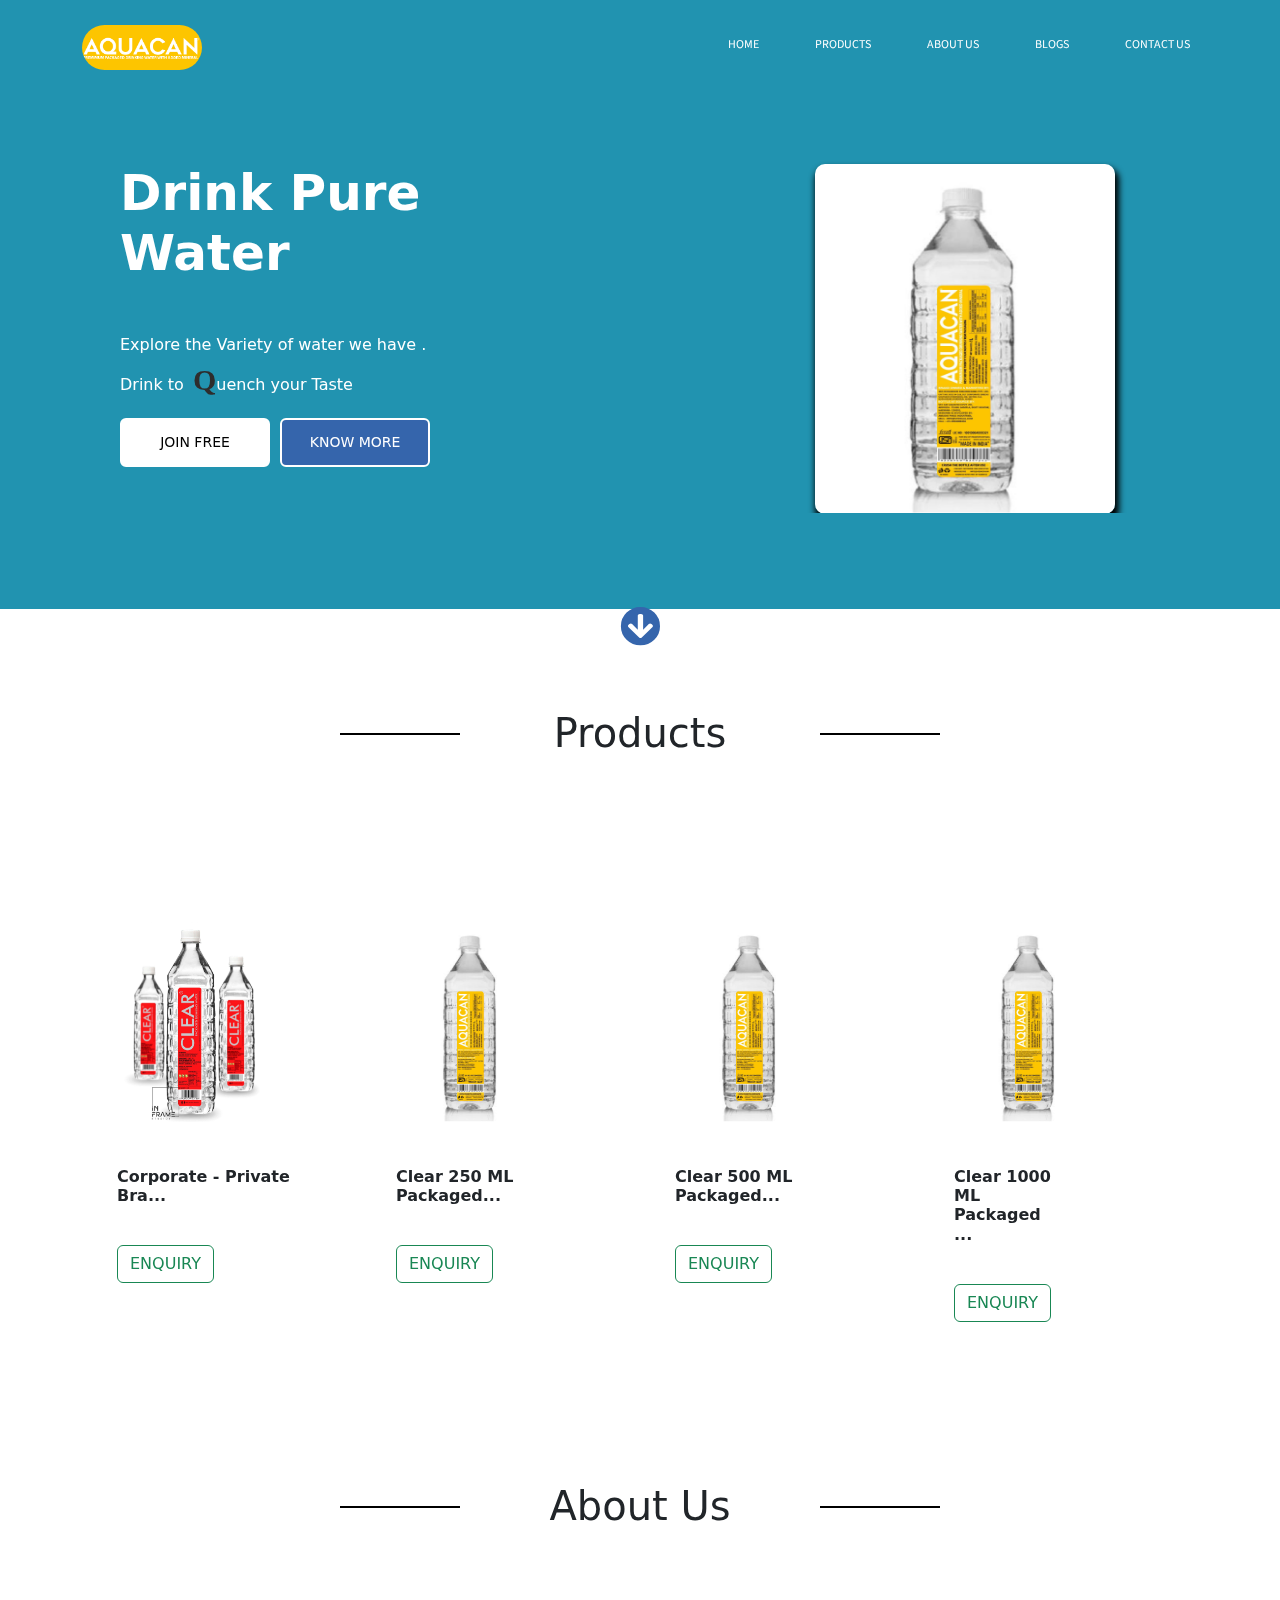
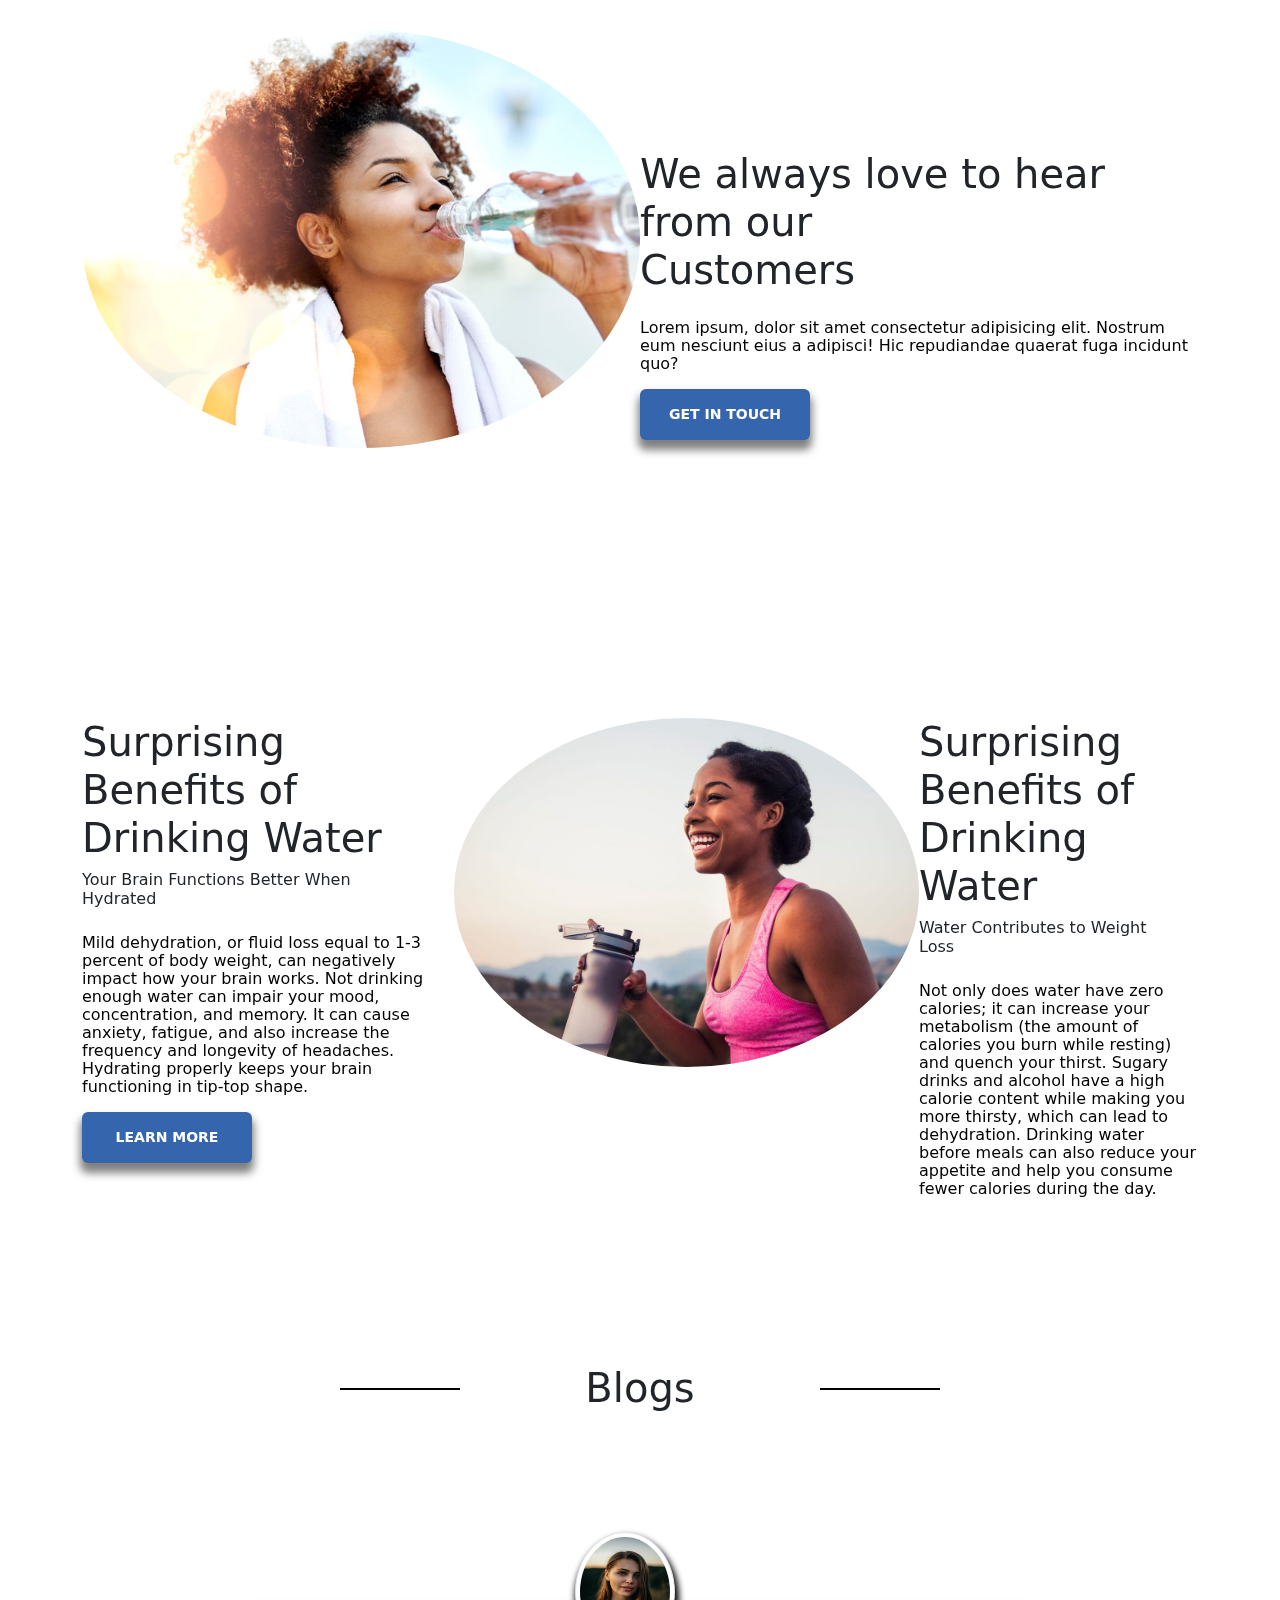
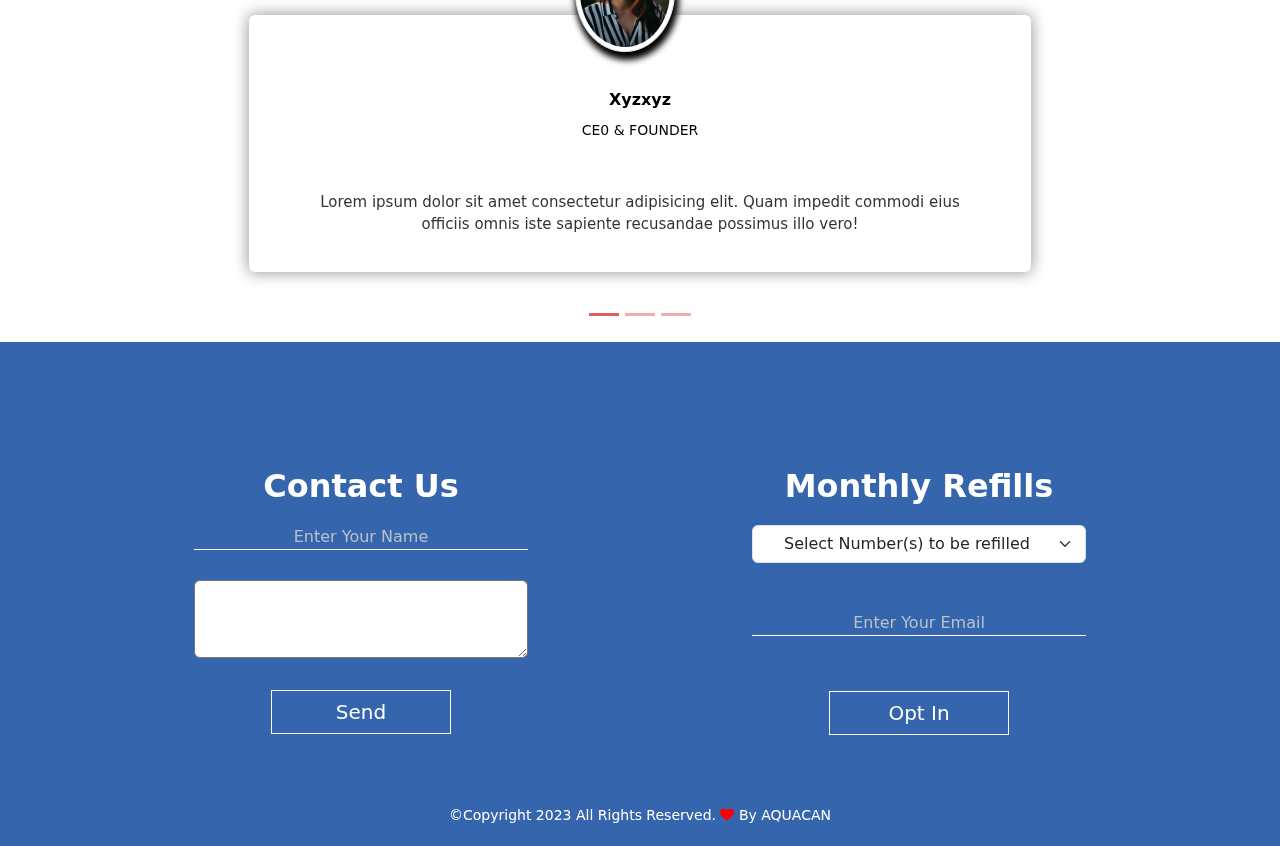
<file: index.html>
<!DOCTYPE html>
<html lang="en">

<head>
    <meta charset="UTF-8">
    <meta http-equiv="X-UA-Compatible" content="IE=edge">
    <meta name="viewport" content="width=device-width, initial-scale=1.0">
    <title>Water Site </title>
    <link rel="stylesheet" href="style.css">
    <!-- CSS only -->
    <link href="https://cdn.jsdelivr.net/npm/bootstrap@5.0.1/dist/css/bootstrap.min.css" rel="stylesheet">
    <!-- JavaScript Bundle with Popper -->
    <script src="https://cdn.jsdelivr.net/npm/bootstrap@5.0.1/dist/js/bootstrap.bundle.min.js"></script>
    <link href="https://cdnjs.cloudflare.com/ajax/libs/font-awesome/5.13.0/css/all.min.css" rel="stylesheet">
    <link href="https://fonts.googleapis.com/css?family=Source+Sans+Pro&display=swap" rel="stylesheet">


<body>
    <!-- body section with nav starts -->

    <section class="header">
        <div class="container">
            <nav class="navbar navbar-expand-lg navbar-light">
                <a class="navbar-brand" href="#"><small class="richoco-text"></small><img
                        class="logo" src="./images/coverimage.png"></a>
                <button class="navbar-toggler" type="button" data-bs-toggle="collapse" data-bs-target="#navbarNav"
                    aria-controls="navbarNav" aria-expanded="false" aria-label="Toggle navigation">
                    <i class="fas fa-bars"></i>
                </button>
                <div class="collapse navbar-collapse justify-content-end" id="navbarNav" style="text-align: right;">
                    <ul class="navbar-nav ml-auto">
                        <li class="nav-item">
                            <a class="nav-link active-home" href="#home">HOME</a>
                        </li>
                        <li class="nav-item">
                            <a class="nav-link" href="#products">PRODUCTS</a>
                        </li>
                        <li class="nav-item">
                            <a class="nav-link" href="#about-us">ABOUT US</a>
                        </li>
                        <li class="nav-item">
                            <a class="nav-link" href="#blogs">BLOGS</a>
                        </li>
                        <li class="nav-item">
                            <a class="nav-link" href="#contact-us">CONTACT US</a>
                        </li>
                    </ul>
                </div>
            </nav>
        </div>

        <div class="row banner" id="home">
            <div class="col-md-6">
                <h1>Drink Pure <br>Water</h1>
                <p>Explore the Variety of water we have . <br>Drink to
                    <b>Q</b>uench your Taste
                </p>
                <a href="#" class="join-free-btn">JOIN FREE</a>
                <a href="#" class="know-more-btn">KNOW MORE</a>
            </div>
            <!-- <div class="col-md-6 text-center ">
                <img src="./images/drink-water.png" class="img-fluid" alt="">
            </div> -->
            <!--carousel starts-->
            <div class="col-md-6">
            <div id="carouselExampleSlidesOnly" class="carousel slide" data-bs-ride="carousel">
                <div class="carousel-inner">
                    <div class="carousel-item active">
                        <img src="./images/aquabottle.jpeg">
                    </div>
                    <div class="carousel-item">
                        <img src="./images/dw2.jpg">
                    </div>
                    <div class="carousel-item">
                        <img src="./images/dw3.jpg">
                    </div>
                </div>
            </div>
            </div>
            <!-- carousel emds-->
        </div>
        <div class="text-center">
            <a href="#products" id="service"><i class="fas fa-arrow-circle-down"></i></a>
        </div>
    </section>
    <!-- body section with nav starts -->

    <!-- service section starts-->
    <section class="service" id="products">
        <div class="container">
            <h1 class="title-all">Products</h1>
            <div class="row">
                <div class="col-md-3 animation">
                    <div class="service-box active-service">
                        <div class="imagediv">
                            <img src="./images/cp2.jpg">
                        </div>
                        <div class="contentdiv">
                            <h6 class="common-text-style">Corporate - Private Bra<span>...</span></h6>
                            <button type="button" class="btn btn-outline-success">ENQUIRY</button>
                        </div>
                      
                    </div>
                </div>
                <div class="col-md-3 animation">
                    <div class="service-box">
                        <div class="imagediv">
                            <img src="./images/aquabottle.jpeg">
                        </div>
                        <div class="contentdiv">
                            <h6 class="common-text-style">Clear 250 ML Packaged<span>...</span></h6>
                            <button type="button" class="btn btn-outline-success">ENQUIRY</button>
                        </div>
                    </div>
                </div>
                <div class="col-md-3 animation">
                    <div class="service-box">
                        <div class="imagediv">
                            <img src="./images/aquabottle.jpeg" >
                        </div>
                        <div class="contentdiv">
                            <h6 class="common-text-style">Clear 500 ML Packaged<span>...</span></h6>
                            <button type="button" class="btn btn-outline-success">ENQUIRY</button>
                        </div>
                    </div>
                </div>
				<div class="col-md-3 animation heightadjust">
                    <div class="service-box">
                        <div class="imagediv">
                            <img src="./images/aquabottle.jpeg" >
                        </div>
                        <div class="contentdiv">
                            <h6 class="common-text-style">Clear 1000 ML Packaged <span>...</span></h6>
                            <button type="button" class="btn btn-outline-success">ENQUIRY</button>
                        </div>
                    </div>
                </div>
            </div>
        </div>
    </section>
    <!-- service section ends-->

    <!-- about-us section starts-->
    <section class="about-us" id="about-us">
        <div class="container">
            <h1 class="title-all">About Us</h1>
            <div class="row">
                <div class="col-md-6">
                    <img src="./images/drink-water.jpg" class="imgg img-fluid">
                </div>
                <div class=" col-md-6">
                    <h1>We always love to hear from our <br>Customers</h1>
                    <p>Lorem ipsum, dolor sit amet consectetur adipisicing elit. Nostrum eum nesciunt eius a
                        adipisci!
                        Hic repudiandae quaerat fuga incidunt quo?</p>
                    <a href="#" class="get-in-touch">GET IN TOUCH</a>
                </div>
            </div>
        </div>
    </section>
    <!-- about-us section ends -->

    <!-- explore section starts-->
    <section class="explore">
        <div class="container">
            <div class="row">
                <div class=" col-md-4">
                    <h1>Surprising Benefits of Drinking Water</h1>
                    <h6>Your Brain Functions Better When <br>Hydrated</h6>
                    <p>Mild dehydration, or fluid loss equal to 1-3 percent of body weight, can negatively impact
                        how
                        your brain works. Not drinking enough water can impair your mood, concentration, and memory.
                        It
                        can cause anxiety, fatigue, and also increase the frequency and longevity of headaches.
                        Hydrating properly keeps your brain functioning in tip-top shape.
                    </p>
                    <a class="learn-more" href="#">LEARN MORE</a>
                </div>
                <div class="col-md-5 text-center">
                    <img src="./images/explore.jpg" class="explore-img img-fluid">
                </div>
                <div class=" col-md-3">
                    <h1>Surprising Benefits of Drinking Water</h1>
                    <h6>Water Contributes to Weight <br>Loss</h6>
                    <p>
                        Not only does water have zero calories; it can increase your metabolism (the amount of calories
                        you burn while resting) and quench your thirst. Sugary drinks and alcohol have a high calorie
                        content while making you more thirsty, which can lead to dehydration. Drinking water before
                        meals can also reduce your appetite and help you consume fewer calories during the day.
                    </p>
                    <!-- <a class="learn-more" href="#">LEARN MORE</a> -->
                </div>
            </div>
        </div>
    </section>
    <!-- explore section ends-->

    <!-- review section starts-->
    <section class="review" id="blogs">
        <div class="container text-center">
            <h1 class="title-all">Blogs</h1>
            <div id="carouselExampleIndicators reviewScetion" class="carousel slide" data-bs-ride="carousel">
                <div class="carousel-indicators">
                    <button type="button" data-bs-target="#carouselExampleIndicators" data-bs-slide-to="0"
                        class="active" aria-current="true" aria-label="Slide 1"></button>
                    <button type="button" data-bs-target="#carouselExampleIndicators" data-bs-slide-to="1"
                        aria-label="Slide 2"></button>
                    <button type="button" data-bs-target="#carouselExampleIndicators" data-bs-slide-to="2"
                        aria-label="Slide 3"></button>
                </div>
                <div class="carousel-inner">
                    <div class="carousel-item abc active" data-bs-interval="10000">
                        <img src="./images/customer-1.jpg" class="img-thumbnail">
                        <div class="carousel-caption">
                            <h6>Xyzxyz</h6>
                            <small>CE0 & FOUNDER </small>
                            <P>Lorem ipsum dolor sit amet consectetur adipisicing elit. Quam impedit commodi eius
                                officiis omnis iste sapiente recusandae possimus illo vero!</P>
                        </div>
                    </div>
                    <div class="carousel-item abc" data-bs-interval="2000">
                        <img src="./images/customer-2.jpg" class="img-thumbnail">
                        <div class="carousel-caption">
                            <h6>XyzXYz</h6>
                            <small>PRODUCT MANAGER </small>
                            <P>Lorem ipsum dolor sit amet consectetur adipisicing elit. Quam impedit commodi eius
                                officiis omnis iste sapiente recusandae possimus illo vero!</P>
                        </div>
                    </div>
                    <div class="carousel-item abc">
                        <img src="./images/customer-3.jpg" class="img-thumbnail">
                        <div class="carousel-caption">
                            <h6>Xyzxyz</h6>
                            <small>CIO </small>
                            <P>Lorem ipsum dolor sit amet consectetur adipisicing elit. Quam impedit commodi eius
                                officiis omnis iste sapiente recusandae possimus illo vero!</P>
                        </div>
                    </div>
                </div>
            </div>
        </div>
    </section>
    <!-- review section ends-->

    <!-- footer section starts-->
    <section class="footer" id="contact-us">
        <div class="container text-center">
            <h1 class="title-all"></h1>
            <div class="row">
                <div class="col-md-6">
                    <h2>Contact Us</h2>
                    <form action="">
                        <input type="name" placeholder="Enter Your Name" required>
                        <textarea type="message" cols="40"></textarea>
                        <button>Send</button>
                    </form>
                </div>
                <div class="col-md-6">
                    <h2>Monthly Refills</h2>
                    <form action="">
                        <select class="text-center form-select" aria-label="Default select example">
                            <option selected>Select Number(s) to be refilled</option>
                            <option value="10">Ten</option>
                            <option value="20">Twenty</option>
                            <option value="30">Thirty</option>
                        </select>
                        <br><br><br>
                        <input type="email" placeholder="Enter Your Email" required>
                        <button>Opt In</button>
                    </form>
                </div>
                <!-- <div class="col-md-3">
                    <h2>Newsletter Subscription</h2>
                    <form action="">
                        <input type="email" placeholder="Enter Your Email" required>
                        <button class="btn1">Subscribe</button>
                    </form>
                </div> -->
                <small>
                    &copy;Copyright 2023 All Rights Reserved. <i class="fas fa-heart" style="color:red"></i> By
                    AQUACAN
                </small>
            </div>

        </div>

    </section>
    <!-- footer section ends-->

</body>

</html>
</file>
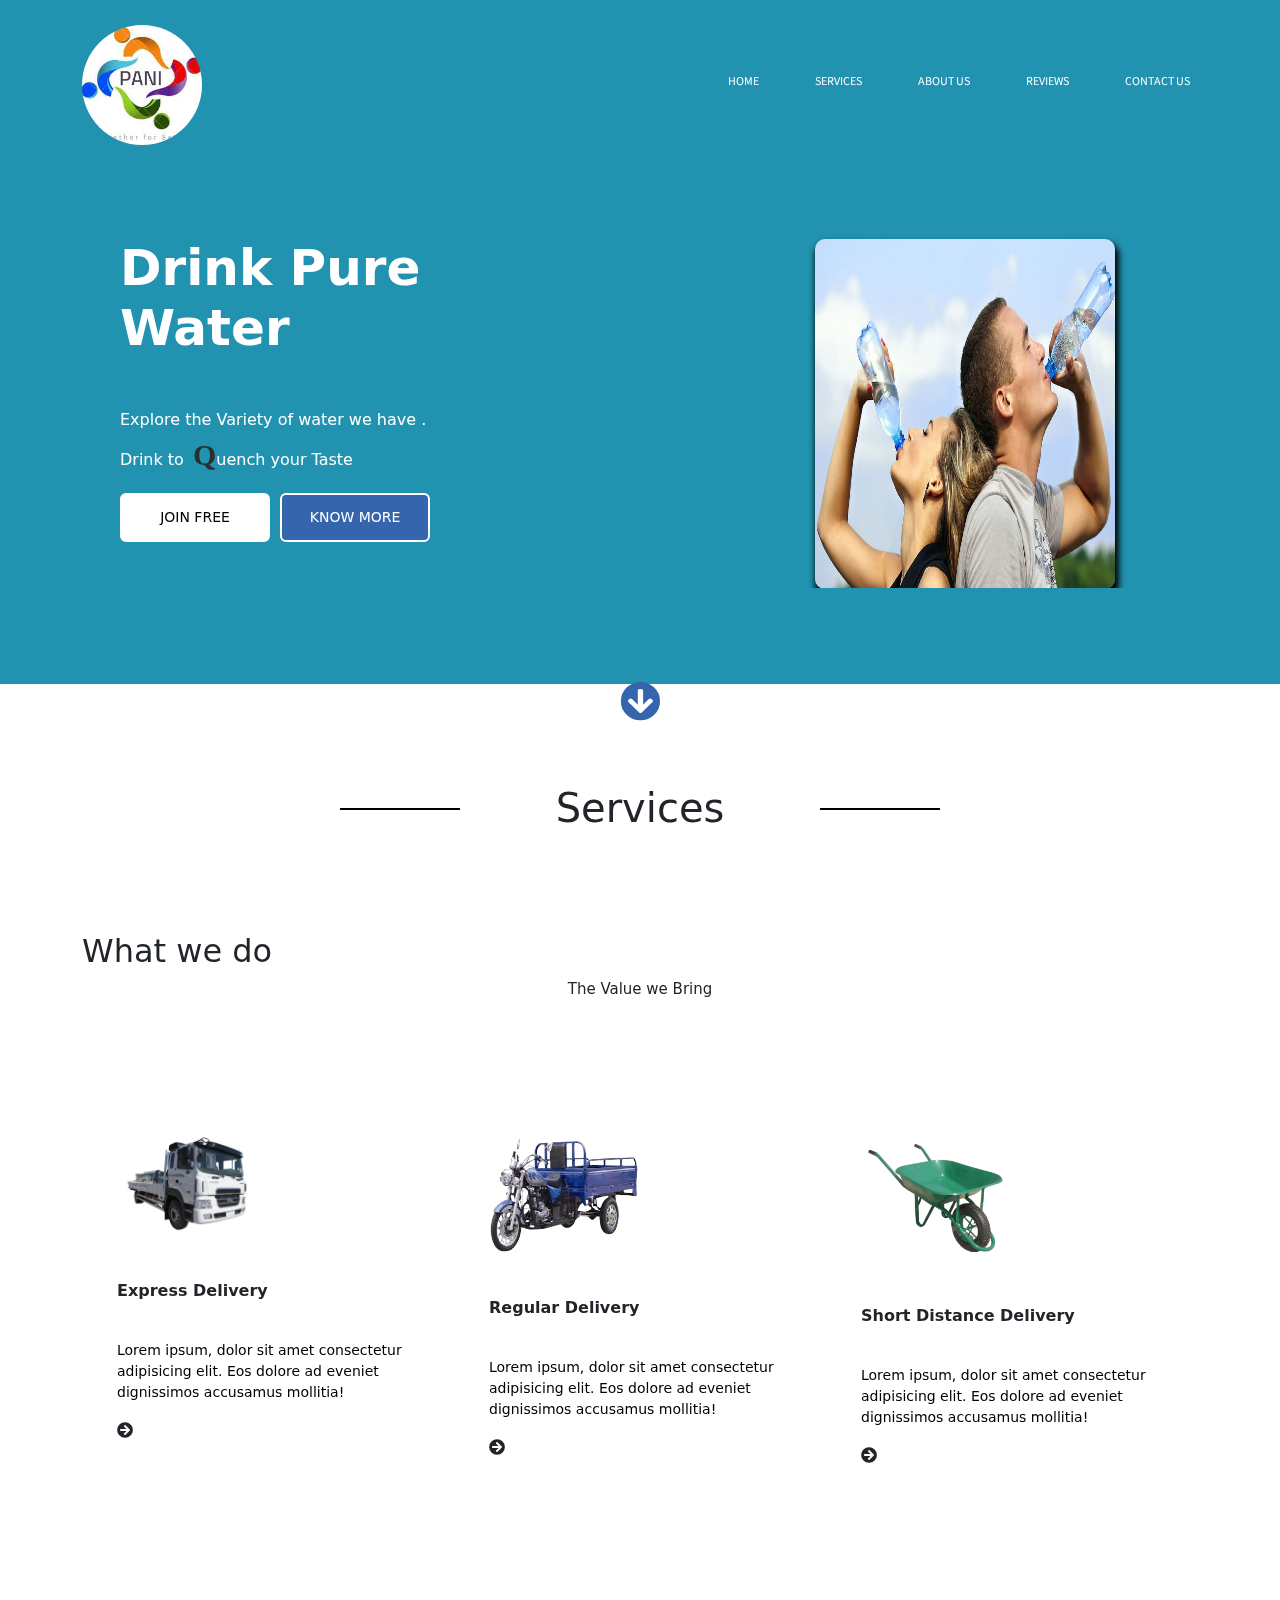
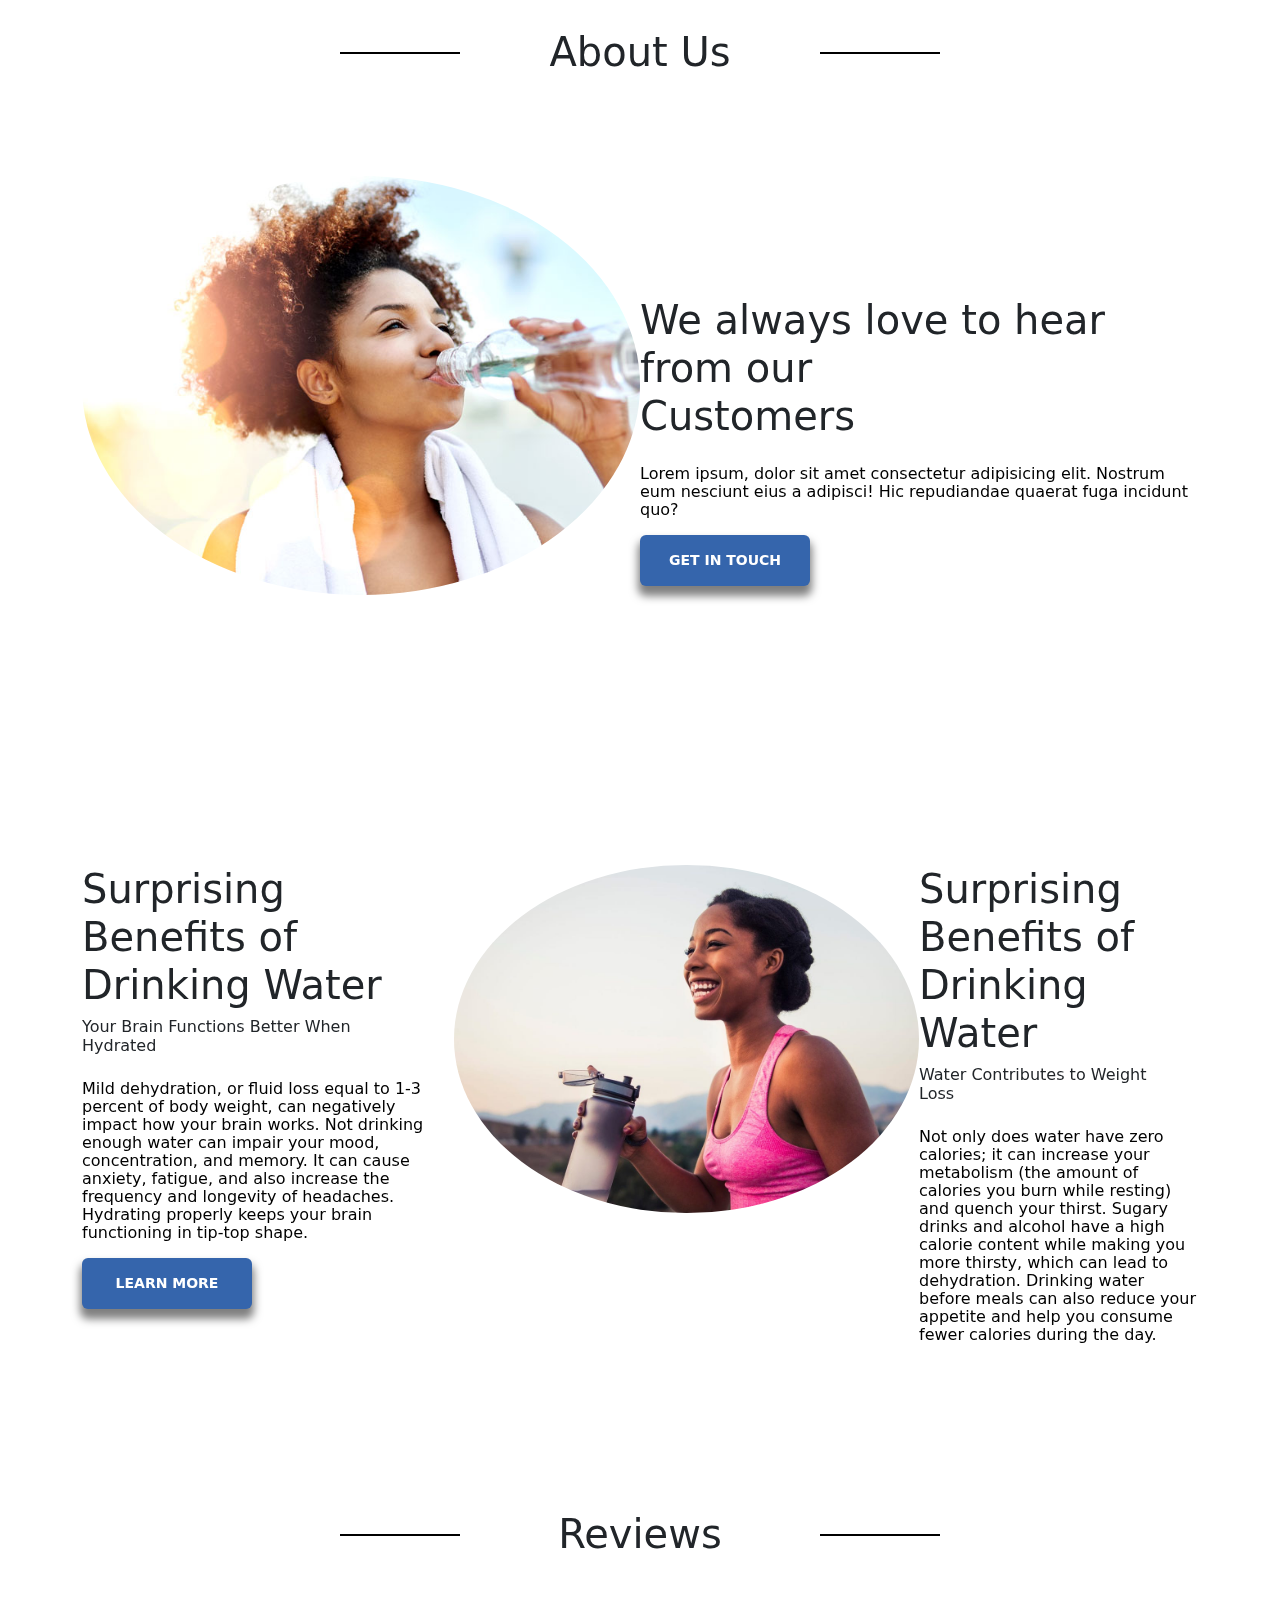
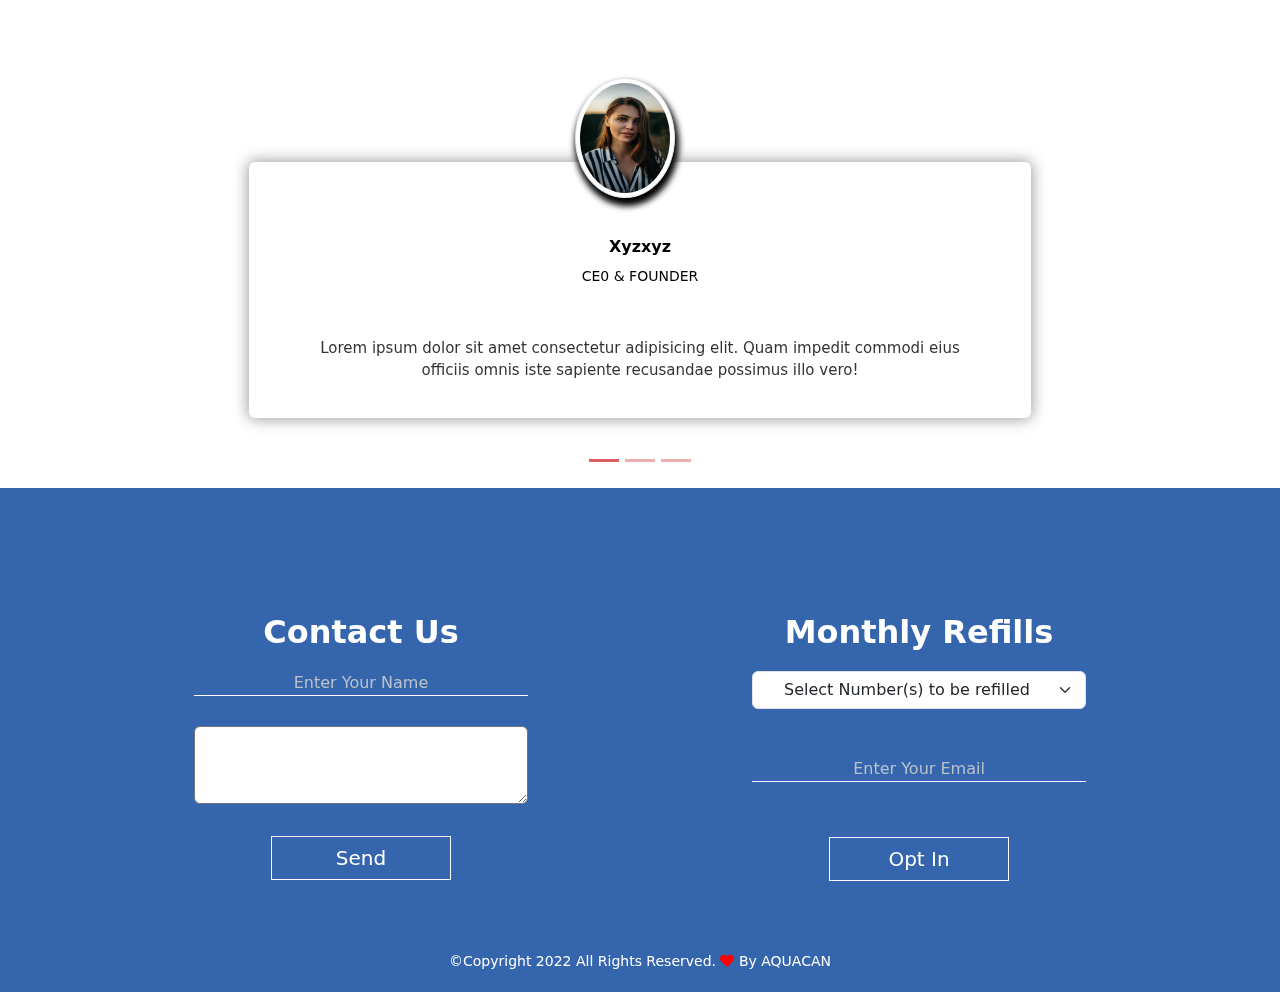
<file: index2.html>
<!DOCTYPE html>
<html lang="en">

<head>
    <meta charset="UTF-8">
    <meta http-equiv="X-UA-Compatible" content="IE=edge">
    <meta name="viewport" content="width=device-width, initial-scale=1.0">
    <title>Water Site </title>
    <link rel="stylesheet" href="style.css">
    <!-- CSS only -->
    <link href="https://cdn.jsdelivr.net/npm/bootstrap@5.0.1/dist/css/bootstrap.min.css" rel="stylesheet">
    <!-- JavaScript Bundle with Popper -->
    <script src="https://cdn.jsdelivr.net/npm/bootstrap@5.0.1/dist/js/bootstrap.bundle.min.js"></script>
    <link href="https://cdnjs.cloudflare.com/ajax/libs/font-awesome/5.13.0/css/all.min.css" rel="stylesheet">
    <link href="https://fonts.googleapis.com/css?family=Source+Sans+Pro&display=swap" rel="stylesheet">


<body>
    <!-- body section with nav starts -->

    <section class="header">
        <div class="container">
            <nav class="navbar navbar-expand-lg navbar-light">
                <a class="navbar-brand" href="#"><small class="richoco-text"></small><img
                        class="logo" src="./images/pani.jpg"></a>
                <button class="navbar-toggler" type="button" data-bs-toggle="collapse" data-bs-target="#navbarNav"
                    aria-controls="navbarNav" aria-expanded="false" aria-label="Toggle navigation">
                    <i class="fas fa-bars"></i>
                </button>
                <div class="collapse navbar-collapse justify-content-end" id="navbarNav" style="text-align: right;">
                    <ul class="navbar-nav ml-auto">
                        <li class="nav-item">
                            <a class="nav-link active-home" href="#home">HOME</a>
                        </li>
                        <li class="nav-item">
                            <a class="nav-link" href="#services">SERVICES</a>
                        </li>
                        <li class="nav-item">
                            <a class="nav-link" href="#about-us">ABOUT US</a>
                        </li>
                        <li class="nav-item">
                            <a class="nav-link" href="#reviews">REVIEWS</a>
                        </li>
                        <li class="nav-item">
                            <a class="nav-link" href="#contact-us">CONTACT US</a>
                        </li>
                    </ul>
                </div>
            </nav>
        </div>

        <div class="row banner" id="home">
            <div class="col-md-6">
                <h1>Drink Pure <br>Water</h1>
                <p>Explore the Variety of water we have . <br>Drink to
                    <b>Q</b>uench your Taste
                </p>
                <a href="#" class="join-free-btn">JOIN FREE</a>
                <a href="#" class="know-more-btn">KNOW MORE</a>
            </div>
            <!-- <div class="col-md-6 text-center ">
                <img src="./images/drink-water.png" class="img-fluid" alt="">
            </div> -->
            <!--carousel starts-->
            <div class="col-md-6">
            <div id="carouselExampleSlidesOnly" class="carousel slide" data-bs-ride="carousel">
                <div class="carousel-inner">
                    <div class="carousel-item active">
                        <img src="./images/dw1.jpg">
                    </div>
                    <div class="carousel-item">
                        <img src="./images/dw2.jpg">
                    </div>
                    <div class="carousel-item">
                        <img src="./images/dw3.jpg">
                    </div>
                </div>
            </div>
            </div>
            <!-- carousel emds-->
        </div>
        <div class="text-center">
            <a href="#services" id="service"><i class="fas fa-arrow-circle-down"></i></a>
        </div>
    </section>
    <!-- body section with nav starts -->

    <!-- service section starts-->
    <section class="service" id="services">
        <div class="container">
            <h1 class="title-all">Services</h1>
            <h2 class="title">What we do</h2>
            <p class="sub-title">The Value we Bring</p>
            <div class="row">
                <div class="col-md-4 animation">
                    <div class="service-box active-service">
                        <img src="./images/long-kia-truck.png" class="img-fluid">
                        <h6>Express Delivery</h6>
                        <p>Lorem ipsum, dolor sit amet consectetur adipisicing elit. Eos dolore ad eveniet
                            dignissimos
                            accusamus mollitia!</p>
                        <i class="fas fa-arrow-circle-right"></i>
                    </div>
                </div>
                <div class="col-md-4 animation">
                    <div class="service-box">
                        <img src="./images/Aboboya.png" class="img-fluid">
                        <h6>Regular Delivery</h6>
                        <p>Lorem ipsum, dolor sit amet consectetur adipisicing elit. Eos dolore ad eveniet
                            dignissimos
                            accusamus mollitia!</p>
                        <i class="fas fa-arrow-circle-right"></i>
                    </div>
                </div>
                <div class="col-md-4 animation">
                    <div class="service-box">
                        <img src="./images/wheelbarrow.png" class="img-fluid">
                        <h6>Short Distance Delivery</h6>
                        <p>Lorem ipsum, dolor sit amet
                            consectetur adipisicing elit. Eos dolore ad eveniet
                            dignissimos
                            accusamus mollitia!</p>
                        <i class="fas fa-arrow-circle-right"></i>
                    </div>
                </div>
            </div>
        </div>
    </section>
    <!-- service section ends-->

    <!-- about-us section starts-->
    <section class="about-us" id="about-us">
        <div class="container">
            <h1 class="title-all">About Us</h1>
            <div class="row">
                <div class="col-md-6">
                    <img src="./images/drink-water.jpg" class="imgg img-fluid">
                </div>
                <div class=" col-md-6">
                    <h1>We always love to hear from our <br>Customers</h1>
                    <p>Lorem ipsum, dolor sit amet consectetur adipisicing elit. Nostrum eum nesciunt eius a
                        adipisci!
                        Hic repudiandae quaerat fuga incidunt quo?</p>
                    <a href="#" class="get-in-touch">GET IN TOUCH</a>
                </div>
            </div>
        </div>
    </section>
    <!-- about-us section ends -->

    <!-- explore section starts-->
    <section class="explore">
        <div class="container">
            <div class="row">
                <div class=" col-md-4">
                    <h1>Surprising Benefits of Drinking Water</h1>
                    <h6>Your Brain Functions Better When <br>Hydrated</h6>
                    <p>Mild dehydration, or fluid loss equal to 1-3 percent of body weight, can negatively impact
                        how
                        your brain works. Not drinking enough water can impair your mood, concentration, and memory.
                        It
                        can cause anxiety, fatigue, and also increase the frequency and longevity of headaches.
                        Hydrating properly keeps your brain functioning in tip-top shape.
                    </p>
                    <a class="learn-more" href="#">LEARN MORE</a>
                </div>
                <div class="col-md-5 text-center">
                    <img src="./images/explore.jpg" class="explore-img img-fluid">
                </div>
                <div class=" col-md-3">
                    <h1>Surprising Benefits of Drinking Water</h1>
                    <h6>Water Contributes to Weight <br>Loss</h6>
                    <p>
                        Not only does water have zero calories; it can increase your metabolism (the amount of calories
                        you burn while resting) and quench your thirst. Sugary drinks and alcohol have a high calorie
                        content while making you more thirsty, which can lead to dehydration. Drinking water before
                        meals can also reduce your appetite and help you consume fewer calories during the day.
                    </p>
                    <!-- <a class="learn-more" href="#">LEARN MORE</a> -->
                </div>
            </div>
        </div>
    </section>
    <!-- explore section ends-->

    <!-- review section starts-->
    <section class="review" id="reviews">
        <div class="container text-center">
            <h1 class="title-all">Reviews</h1>
            <div id="carouselExampleIndicators reviewScetion" class="carousel slide" data-bs-ride="carousel">
                <div class="carousel-indicators">
                    <button type="button" data-bs-target="#carouselExampleIndicators" data-bs-slide-to="0"
                        class="active" aria-current="true" aria-label="Slide 1"></button>
                    <button type="button" data-bs-target="#carouselExampleIndicators" data-bs-slide-to="1"
                        aria-label="Slide 2"></button>
                    <button type="button" data-bs-target="#carouselExampleIndicators" data-bs-slide-to="2"
                        aria-label="Slide 3"></button>
                </div>
                <div class="carousel-inner">
                    <div class="carousel-item abc active" data-bs-interval="10000">
                        <img src="./images/customer-1.jpg" class="img-thumbnail">
                        <div class="carousel-caption">
                            <h6>Xyzxyz</h6>
                            <small>CE0 & FOUNDER </small>
                            <P>Lorem ipsum dolor sit amet consectetur adipisicing elit. Quam impedit commodi eius
                                officiis omnis iste sapiente recusandae possimus illo vero!</P>
                        </div>
                    </div>
                    <div class="carousel-item abc" data-bs-interval="2000">
                        <img src="./images/customer-2.jpg" class="img-thumbnail">
                        <div class="carousel-caption">
                            <h6>XyzXYz</h6>
                            <small>PRODUCT MANAGER </small>
                            <P>Lorem ipsum dolor sit amet consectetur adipisicing elit. Quam impedit commodi eius
                                officiis omnis iste sapiente recusandae possimus illo vero!</P>
                        </div>
                    </div>
                    <div class="carousel-item abc">
                        <img src="./images/customer-3.jpg" class="img-thumbnail">
                        <div class="carousel-caption">
                            <h6>Xyzxyz</h6>
                            <small>CIO </small>
                            <P>Lorem ipsum dolor sit amet consectetur adipisicing elit. Quam impedit commodi eius
                                officiis omnis iste sapiente recusandae possimus illo vero!</P>
                        </div>
                    </div>
                </div>
            </div>
        </div>
    </section>
    <!-- review section ends-->

    <!-- footer section starts-->
    <section class="footer" id="contact-us">
        <div class="container text-center">
            <h1 class="title-all"></h1>
            <div class="row">
                <div class="col-md-6">
                    <h2>Contact Us</h2>
                    <form action="">
                        <input type="name" placeholder="Enter Your Name" required>
                        <textarea type="message" cols="40"></textarea>
                        <button>Send</button>
                    </form>
                </div>
                <div class="col-md-6">
                    <h2>Monthly Refills</h2>
                    <form action="">
                        <select class="text-center form-select" aria-label="Default select example">
                            <option selected>Select Number(s) to be refilled</option>
                            <option value="10">Ten</option>
                            <option value="20">Twenty</option>
                            <option value="30">Thirty</option>
                        </select>
                        <br><br><br>
                        <input type="email" placeholder="Enter Your Email" required>
                        <button>Opt In</button>
                    </form>
                </div>
                <!-- <div class="col-md-3">
                    <h2>Newsletter Subscription</h2>
                    <form action="">
                        <input type="email" placeholder="Enter Your Email" required>
                        <button class="btn1">Subscribe</button>
                    </form>
                </div> -->
                <small>
                    &copy;Copyright 2022 All Rights Reserved. <i class="fas fa-heart" style="color:red"></i> By
                    AQUACAN
                </small>
            </div>

        </div>

    </section>
    <!-- footer section ends-->

</body>

</html>
</file>
<file: style.css>
*{
    margin: 0;
    padding: 0;
    box-sizing: border-box;
}
@import url('https://fonts.googleapis.com/css2?family=Asap+Condensed&family=Kaushan+Script&display=swap');
.header{
    width: 100%;
    background-color: #2193b0 
}
:root{
    --primaryColor:#3565ac;
    --responsiveColor: rgb(189, 224, 241);
}
/*for smooth scroll*/
html{
    scroll-behavior: smooth;
}
.logo{
    border-radius: 65px;
}
/*txt styling under on logo*/
.richoco-text{
    font-size: 14px;
    position: absolute;
    transform: translateX(10px);
    color: #fff;
    font-weight: bold;
    margin-top: -8px;
    text-transform: uppercase;
    background: rgb(54, 60, 63);
    border-radius: 50%;
    font-family: 'Kaushan Script', cursive;
}
/*Q letter styling*/
b{
color:rgb(46, 45, 45); 
font-family:Kaushan Script;
font-size: 30px;
padding-left: 4px;
}

/*body section with nav*/
body{
    font-family: 'Asap Condensed', sans-serif;
    overflow-x: hidden;
    
}
.navbar{
    padding-top: 20px !important;
}
.navbar-brand img{
    width: 120px;
}
.navbar-toggler{
    border: 0 !important;
    outline: none !important;
    padding: initial !important;
}
.fa-bars{
    color:#fff;
    font-size: 30px !important;
}
.nav-item{
    margin-left: 40px;
    margin-bottom: 10px;
}
.nav-link{
    color: #fff !important;
    font-size: 12px  !important;
    padding:10px;
    display: unset !important;
    font-family: 'Source Sans Pro', sans-serif;
}
.nav-link:hover{
    border-bottom: 2px solid #fff;
    box-shadow: 2px 2px 2px 2px;
    border-radius : 5px;
    background-color: #cc2b5e;

}

/*banner section*/
.banner{
    margin-top: 8%;
    color: #fff;
    padding-left: 120px;
}
.banner h1{
    color: #fff;
    margin: 80px 0 50px;
    font-weight: 600;
    font-size: 50px;
}
.banner img{
    max-height: 500px;
    position: relative;
    width: 100%;
    transform: translateY(81px);
}
.banner a{
    padding: 12px;
    width: 150px;
    display: inline-block;
    text-decoration: none;
    background: var(--primaryColor);
    color: #fff;
    border: 2px solid #fff;
    text-align: center;
    font-size: 14px;
    border-radius: 6px;
    margin-bottom: 100px;
}
.banner a:hover{
    color: #fff;

}
.fa-arrow-circle-down{
    color: var(--primaryColor);
    font-size: 40px;
    cursor: pointer;
    transform: translateY(39px);
}
.join-free-btn{
    background: #fff !important;
    color: #000 !important;
    margin-right: 5px !important;
}
.join-free-btn:hover, .know-more-btn:hover{
    color: #ccc !important;
}

/*services section*/
.service{
margin: 75px 0;
}
.title-all{
    position: relative;
    max-width: 600px;
    font-size: 40px;
    margin: 100px auto;
    text-align: center;
}
.title-all:before{
    content:"";
    display: block;
    background: #000;
    position: absolute;
    top: 50%;
    left:0;
    width: 120px;
    height: 2px;
    z-index: -2;
}
span{
background: #fff;
}
.title-all:after{
    content:"";
    display: block;
    background: #000;
    position: absolute;
    top: 50%;
    right:0;
    width: 120px;
    height: 2px;
    z-index: -2;
}
 /* .title-all make sure to user this on a span title { 
    text-align: center !important;
    font-size: 16px;
    color: #000;
    background: #fff;
    text-transform: uppercase;
    position: relative;
    border-radius: 30px;
    padding: 8px 6px 8px 6px;
    border: 2px solid #000;
    
  } */
  /* .title-all:before { 
    content: '';
    position: absolute;
    border-bottom: 4px solid #000;
    border-radius: 30px;
    z-index: -1;
    width: 50%;
    height: 200px;
    top: -82px;
    left: 44px;
    transform: rotate(445deg);
  
  }
  .title-all:after { 
    content: '';
    position: absolute;
    border-bottom: 4px solid #000;
    border-radius: 30px;
    z-index: -1;
    width: 50%;
    height: 200px;
    top: -82px;
    right: 44px;
    transform: rotate(-445deg);
  
  } */
 
.sub-title{
    text-align: center;
    margin-bottom: 70px;
    font-size: 15px;
}
.service-box{
    padding: 0 35px;
    cursor: pointer;
    margin-bottom: 10px;
    transition: .5s ease-in-out;
    max-height:600px;
}
.imagediv{
    max-height:300px !important;
    display: block;
    margin-left: auto;
    margin-right: auto;
}
.imagediv img{
    height: 200px;
}
.contentdiv{
    max-height : 300px !important;
    max-width : 300px !important;
    display: block;
    margin-left: auto;
    margin-right: auto;
}

.btn-outline-success{
    display: block;
    margin-left: auto;
    margin-right: auto;
}
.service-box img{
    width: 150px;
    margin-top: 65px;
    margin-bottom: 45px;
    display: block;
   
}
.service-box h6{
    font-weight:bold;
    margin-bottom: 40px;
}
.service-box p{
    font-size: 14px;
    color: #000;
}
.fa-arrow-right{
    font-size: 22px;
    margin-top: 30px;
    margin-bottom: 35px;
    cursor: pointer;
}
.heightadjust{
    width:180px !important;
}

/* .service-box:hover, .active-service{
    background: var(--primaryColor);
    border-radius: 30%;
    color: #fff;
    box-shadow: 0 0 15px 2px rgba(213, 213, 213, 0.5);
}
.service-box:hover p{
    color: #fff;
}
.active-service p{
    color: #fff;
} */
/*about-us section */
.about-us, .explore{
    margin: 150px 0;
}
.about-us h1, .explore h1{
    margin-top: 120px;
}
.about-us img{
    cursor: pointer;
    max-width: 100%;
    border-radius: 50%;
}
.about-us h2{
    line-height: 50px;
    font-weight: bold;
    margin-top: 100px;
    color: orange !important;

}
.about-us p, .explore p{
    margin-top: 25px;
    color: #000;
    line-height: 18px;
}
.about-us a, .explore a{
    text-decoration: none;
    color: #fff;
    text-align: center;
    padding: 15px 10px;
    display: block;
    width: 170px;
    background: var(--primaryColor);
    border-radius: 6px;
    font-size: 14px;
    font-weight: bold;
    box-shadow: 0 8px 8px 2px rgba(0, 0, 0, 0.5);
}
.about-us a:hover{
    background: transparent;
    border: 2px solid #000;
}
.explore a:hover{
    background: transparent;
    border: 2px solid #000;
}
/*explore section*/
.explore h2{
    line-height: 50px;
    font-weight: bold;
    margin-top: 50px;

}
.explore-img{
    border-radius: 50%;
    margin-top: 120px;
    cursor: pointer;
}
/*reviews section*/

.review img{
    margin: 20px;
    width: 89px !important;
    
}
.carousel-item img{
    width: 300px !important;
    height: 350px;
    border-radius : 10px;
    box-shadow: 2px 6px 6px 2px black;
margin-right:50px;
}
.abc img{
    border-radius: 50%;
    width:100px !important;
    height:120px !important;
    
}
.carousel-item{
    text-align: center !important;
    height: 430px;
}
.carousel-caption{
    z-index: -1 !important;
    box-shadow: 0 0 15px 1px rgba(0, 0, 0, 0.4);
    border-radius: 6px;
    margin-bottom: 50px;
}
.carousel-caption h6{
    font-weight: bold;
    color: #000 !important;
    margin-top: 55px;
}
.carousel-caption small{
    margin-top: 10px !important;
    margin-bottom: 50px !important;
    display: block;
    color: #000 !important;
}
.carousel-caption p{
    text-align: center;
    padding: 0 50px;
    font-size: 15px;
    color: #333;
}
.carousel-indicators button{
    background: #dd5f5f !important;
    background-clip: padding-box !important;
}
/*footer scetion and contact us section*/
.footer{
    background: var(--primaryColor);
    padding-top: 5px;
}
.footer h2{
    color: #fff;
    font-weight: 600;
    margin: 20px 0;
}
.footer input{
    width: 60%;
    background: transparent;
    outline: none;
    border: 0;
    border-bottom: 1px solid #fff;
    margin-bottom: 30px;
    text-align: center;
}
::placeholder{
    color: rgb(185, 194, 202);
    font-size: 16px;
}
.footer button{
    padding: 6px;
    width: 180px;
    margin: auto;
    display: block;
    border: 1px solid #fff;
    background: transparent;
    color: #fff;
    font-size: 20px;
    margin-top: 25px;
}
.footer .btn1{
    padding: 6px;
    width: 180px;
    margin: auto;
    display: flex;
    background: #dd5f5f;
    border:0;
    color: #fff;
    font-size: 20px;
}
.footer button:hover{
    background: #334;
    opacity: 1;
    transition: 0.9s ease;
}
.footer small{
    font-size: 14px;
    padding: 70px;
    padding-bottom: 20px;
    display: block;
    color: #fff;
}
textarea{
    border-radius: 6px;
    width:60%;
    height: 78px;
}
.form-select{
    display: inline-block !important;
    width: 60% !important;
}
.animation{
    transition: transform 250ms, opacity 400ms;
    
}
.animation:hover{
    transform: scale(1.2);
    opacity: 0.90;
    box-shadow: 2px 6px 6px 2px;
    background-color: #cc2b5e ;
    color: #fff;
    border-radius: 5px;
   
}
.row{
--bs-gutter-x: 0rem !important;
}


/*media Querries*/
@media only screen and (max-width:800px){
    .explore a{
        margin-bottom: 40px;
    }
}
@media only screen and (max-width:800px){
    .carousel-item{
        height: 520px;
    }
    .carousel-caption{
        margin-bottom: 0 10px 50px 10px;
        left: 0 !important;
        right: 0 !important;
    }
     .title-all{
        background: var(--responsiveColor);
        margin-left: 20px;
        margin: 0 auto;
        text-align: center;
       
    }
    .banner img{
        cursor: pointer;
        transform: translateY(40px);
    }
}
</file>
